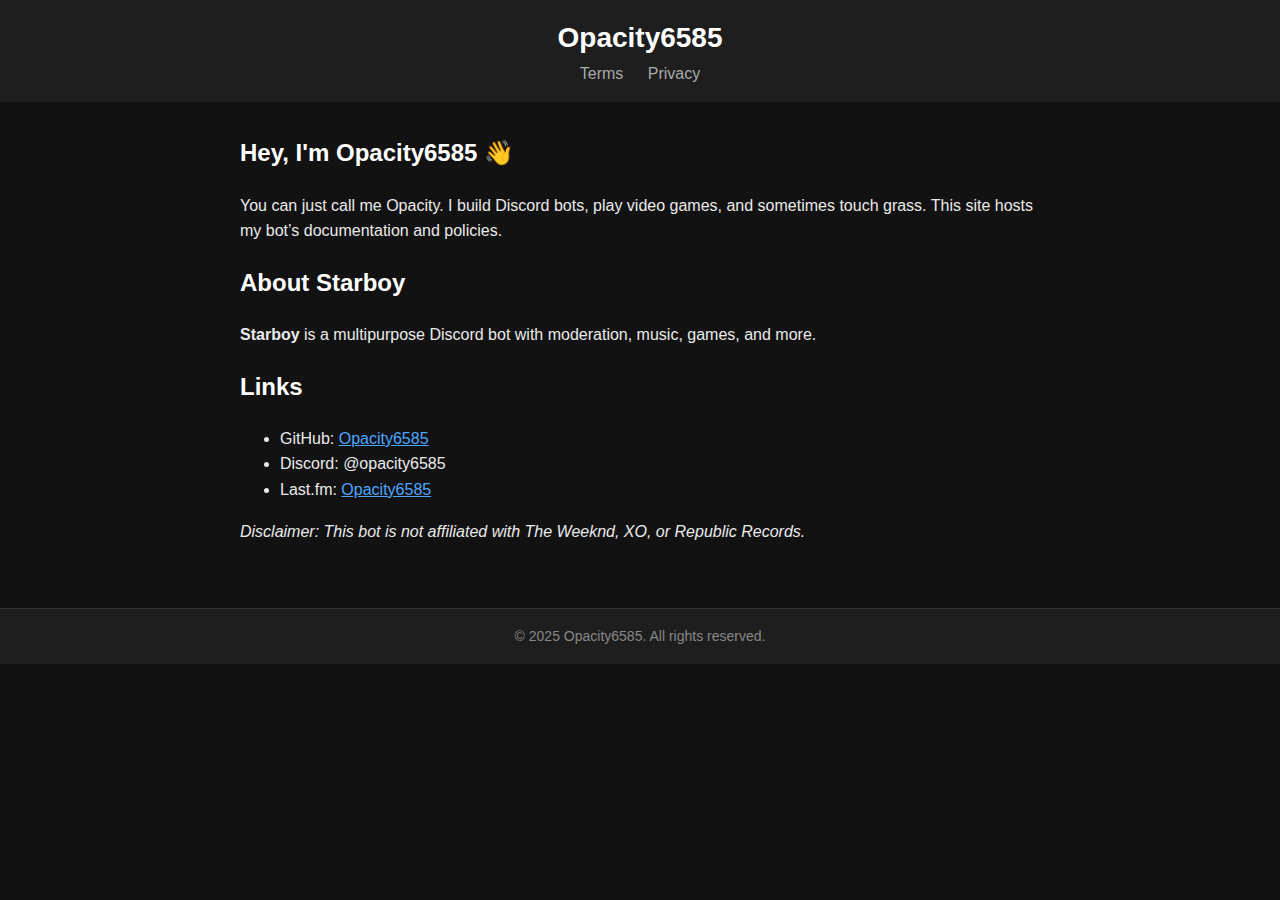
<file: index.html>
<!DOCTYPE html>
<html lang="en">
<head>
  <meta charset="UTF-8" />
  <meta name="viewport" content="width=device-width, initial-scale=1.0"/>
  <title>Home</title>
  <link rel="stylesheet" href="styles.css" />
</head>
<body>
  <header>
    <h1>Opacity6585</h1>
    <nav>
      <a href="terms.html">Terms</a>
      <a href="privacy.html">Privacy</a>
    </nav>
  </header>
  <main>
    <section>
      <h2>Hey, I'm Opacity6585 👋</h2>
      <p>You can just call me Opacity. I build Discord bots, play video games, and sometimes touch grass. This site hosts my bot’s documentation and policies.</p>
    </section>

    <section>
      <h2>About Starboy</h2>
      <p><strong>Starboy</strong> is a multipurpose Discord bot with moderation, music, games, and more.</p>
    </section>

    <section>
      <h2>Links</h2>
      <ul>
        <li>GitHub: <a href="https://github.com/Opacity6585">Opacity6585</a></li>
        <li>Discord: @opacity6585</li>
        <li>Last.fm: <a href="https://www.last.fm/user/opacity6585">Opacity6585</a></li>
      </ul>
    </section>

    <p><em>Disclaimer: This bot is not affiliated with The Weeknd, XO, or Republic Records.</em></p>
  </main>
  <footer>
    &copy; 2025 Opacity6585. All rights reserved.
  </footer>
</body>
</html>
</file>
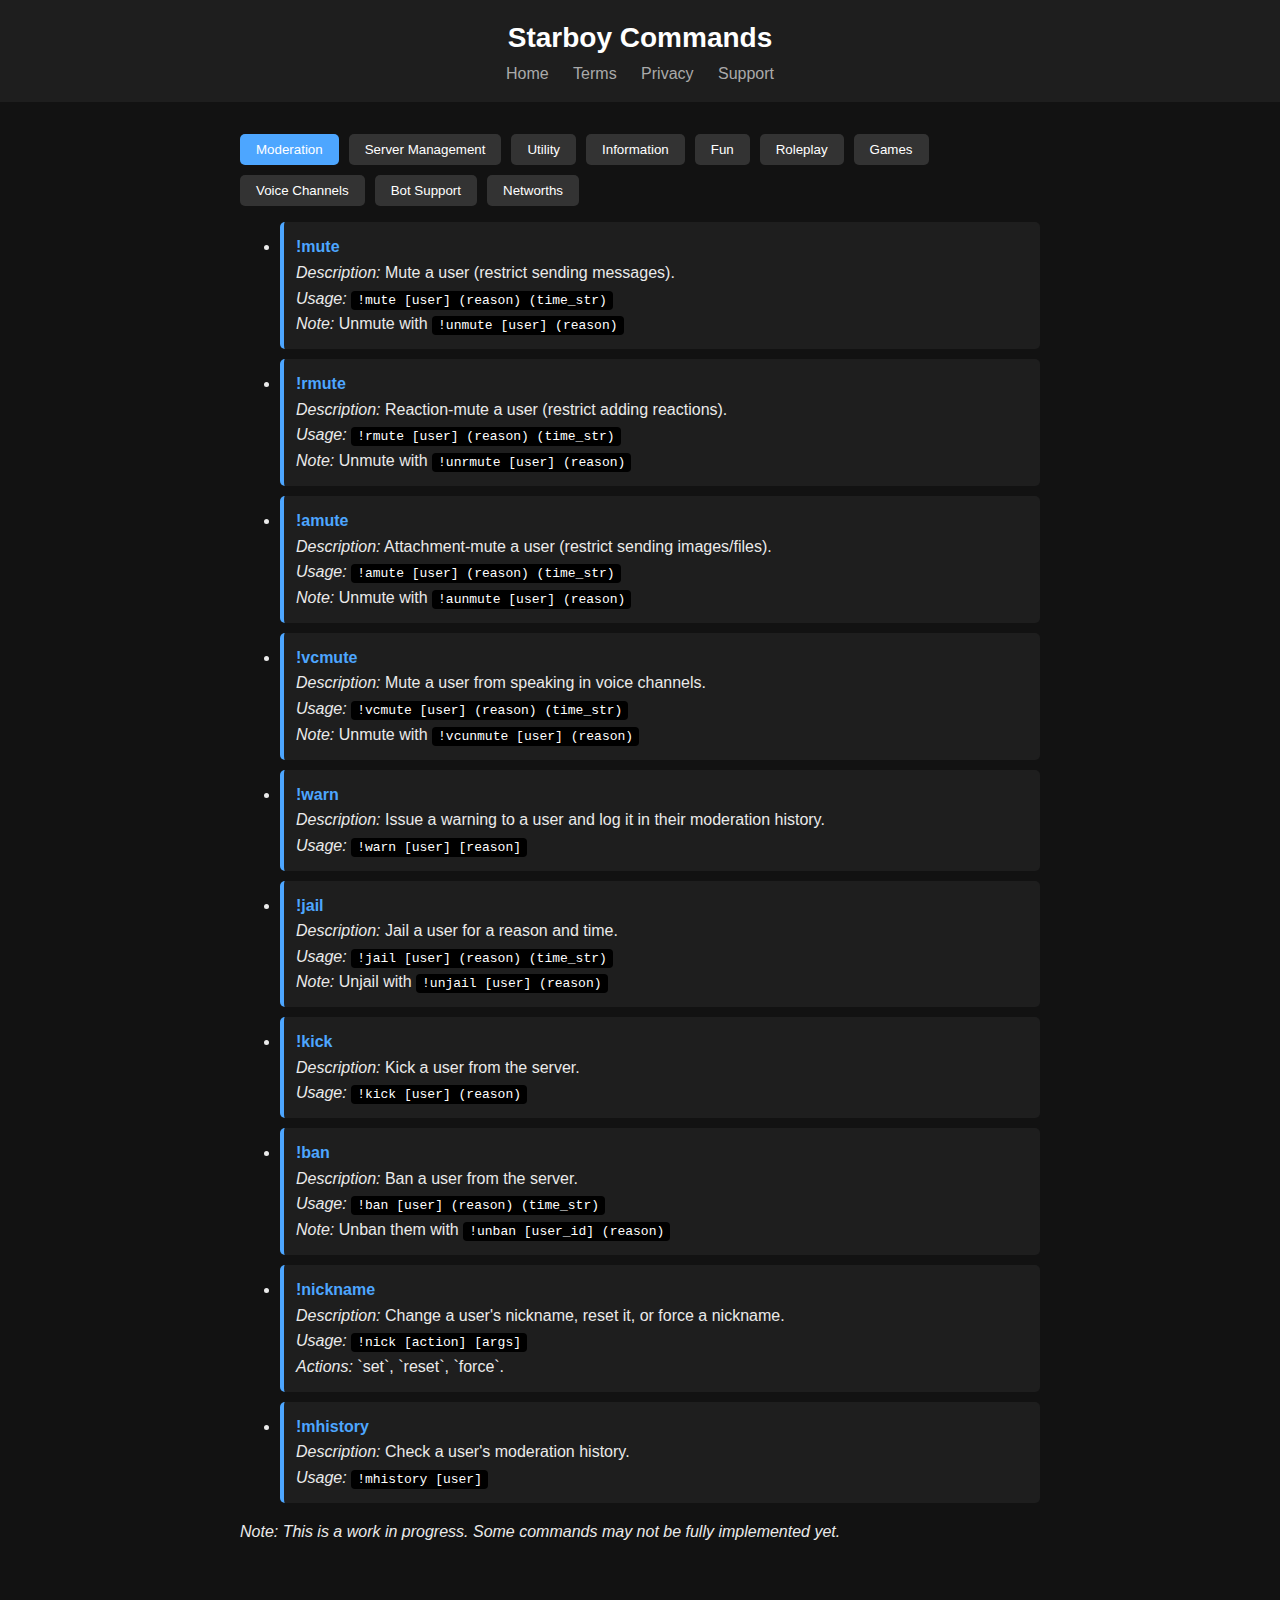
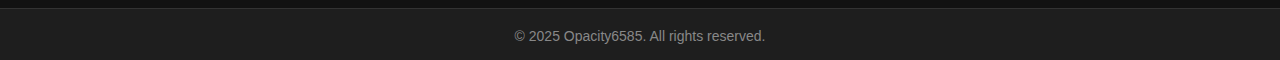
<file: commands.html>
<!DOCTYPE html>
<html lang="en">
<head>
  <meta charset="UTF-8" />
  <meta name="viewport" content="width=device-width, initial-scale=1.0"/>
  <title>Starboy Commands</title>
  <link rel="stylesheet" href="styles.css" />
</head>
<body>
  <header>
    <h1>Starboy Commands</h1>
    <nav>
      <a href="index.html">Home</a>
      <a href="terms.html">Terms</a>
      <a href="privacy.html">Privacy</a>
      <a href="https://discord.gg/KMHwb3u7DM">Support</a>
    </nav>
  </header>
  <main>
    <div class="tabs">
      <button class="tab active" data-target="moderation">Moderation</button>
      <button class="tab" data-target="server management">Server Management</button>
      <button class="tab" data-target="utility">Utility</button>
      <button class="tab" data-target="information">Information</button>
      <button class="tab" data-target="fun">Fun</button>
      <button class="tab" data-target="roleplay">Roleplay</button>
      <button class="tab" data-target="games">Games</button>
      <button class="tab" data-target="voice channels">Voice Channels</button>
      <button class="tab" data-target="bot support">Bot Support</button>
      <button class="tab" data-target="networths">Networths</button>
    </div>

    <div id="moderation" class="tab-content active">
      <ul>
        <li>
        <strong>!mute</strong><br>
        <em>Description:</em> Mute a user (restrict sending messages).<br>
        <em>Usage:</em> <code>!mute [user] (reason) (time_str)</code><br>
        <em>Note:</em> Unmute with <code>!unmute [user] (reason)</code>
        </li>
        <li>
        <strong>!rmute</strong><br>
        <em>Description:</em> Reaction-mute a user (restrict adding reactions).<br>
        <em>Usage:</em> <code>!rmute [user] (reason) (time_str) </code><br>
        <em>Note:</em> Unmute with <code>!unrmute [user] (reason)</code>
        </li>
        <li>
        <strong>!amute</strong><br>
        <em>Description:</em> Attachment-mute a user (restrict sending images/files).<br>
        <em>Usage:</em> <code>!amute [user] (reason) (time_str)</code><br>
        <em>Note:</em> Unmute with <code>!aunmute [user] (reason)</code>
        </li>
        <li>
        <strong>!vcmute</strong><br>
        <em>Description:</em> Mute a user from speaking in voice channels.<br>
        <em>Usage:</em> <code>!vcmute [user] (reason) (time_str)</code><br>
        <em>Note:</em> Unmute with <code>!vcunmute [user] (reason)</code>
        </li>
        <li>
        <strong>!warn</strong><br>
        <em>Description:</em> Issue a warning to a user and log it in their moderation history.<br>
        <em>Usage:</em> <code>!warn [user] [reason]</code><br>
        </li>
        <li>
        <strong>!jail</strong><br>
        <em>Description:</em> Jail a user for a reason and time.<br>
        <em>Usage:</em> <code>!jail [user] (reason) (time_str)</code><br>
        <em>Note:</em> Unjail with <code>!unjail [user] (reason)</code>
        </li>
        <li>
        <strong>!kick</strong><br>
        <em>Description:</em> Kick a user from the server.<br>
        <em>Usage:</em> <code>!kick [user] (reason)</code><br>
        </li>
        <li>
        <strong>!ban</strong><br>
        <em>Description:</em> Ban a user from the server.<br>
        <em>Usage:</em> <code>!ban [user] (reason) (time_str)</code><br>
        <em>Note:</em> Unban them with <code>!unban [user_id] (reason)</code>
        </li>
        <li>
        <strong>!nickname</strong><br>
        <em>Description:</em> Change a user's nickname, reset it, or force a nickname.<br>
        <em>Usage:</em> <code>!nick [action] [args]</code><br>
        <em>Actions:</em> `set`, `reset`, `force`.
        </li>
        <li>
        <strong>!mhistory</strong><br>
        <em>Description:</em> Check a user's moderation history.<br>
        <em>Usage:</em> <code>!mhistory [user]</code><br>
        </li>
      </ul>
    </div>
    <div id="server management" class="tab-content">
      <ul>
        <li>
        <strong>!setup</strong><br>
        <em>Description:</em> Setup your discord server with various modules.<br>
        <em>Usage:</em> <code>!setup [module]</code><br>
        <em>Note:</em> Use <code>!setup</code> to see available modules.
        </li>
        <li>
        <strong>!role</strong><br>
        <em>Description:</em> Manage roles in the server.<br>
        <em>Usage:</em> <code>!role [action] [args]</code><br>
        <em>Actions:</em> Admin: `editperms`, `blacklist`, `unblacklist`; Regular: `create`, `list`, `rename`, `recolor`, `delete`.
        </li>
      </ul>
    </div>
    <div id="utility" class="tab-content">
      <ul>
        <li>
        <strong>!purge</strong><br>
        <em>Description:</em> Bulk delete messages in a channel, optionally from a specific user or up to a specific message ID.<br>
        <em>Usage:</em> <code>!purge [limit] (user)</code> | <code>!purge id [message_id]</code><br>
        </li>
        <li>
        <strong>!ping</strong><br>
        <em>Description:</em> Check the bot's latency.<br>
        <em>Usage:</em> <code>!ping</code><br>
        </li>
        <li>
        <strong>!nuke</strong><br>
        <em>Description:</em> Nuke a channel (delete and recreate it).<br>
        <em>Usage:</em> <code>!nuke</code><br>
        <em>Note:</em> This command has a 15 minute cooldown, and has an extra command, <code>/nukecode</code>, to retrieve the code faster instead of checking your DMS.
        </li>
        <li>
        <strong>!lock</strong><br>
        <em>Description:</em> Lock the current channel to prevent non-moderators from sending messages.<br>
        <em>Usage:</em> <code>!lock</code> | <code>!lock hard</code> (Administrators only).<br>
        <em>Note:</em> You can unlock the channel with <code>!unlock</code>. Keep in mind that it will let everyone speak again, and it can be used in a channel that normal people don't have messaging permissions in without locking it beforehand.
        </li>
        <li>
        <strong>!botclear</strong><br>
        <em>Description:</em> Clears all messages from the bot and messages beginning with the prefix.<br>
        <em>Usage:</em> <code>!bc</code><br>
        </li>
        <li>
        <strong>!clearsnipe</strong><br>
        <em>Description:</em> Clears the snipe storage for the current channel.<br>
        <em>Usage:</em> <code>!cs</code><br>
        <em>Note:</em> The snipe storage automatically clears after two hours, or on a bot restart.
        </li>
        <li>
        <strong>!tz</strong><br>
        <em>Description:</em> Set, view, or do more with timezones.<br>
        <em>Usage:</em> <code>!tz [action] [args]</code><br>
        <em>Actions:</em> `set`, `list`, `info`, `convert`.
        </li>
        <li>
        <strong>!afk</strong><br>
        <em>Description:</em> Go AFK for a bit with a status.<br>
        <em>Usage:</em> <code>!afk (status)</code><br>
        <em>Note:</em> When you send a message, you will be marked as not AFK anymore.
        </li>
        <li>
        <strong>!snipe</strong><br>
        <em>Description:</em> Snipes the most recent deleted message(s) in the channel.<br>
        <em>Usage:</em> <code>!s (index)</code><br>
        </li>
        <li>
        <strong>!reactionsnipe</strong><br>
        <em>Description:</em> Snipes the most recent deleted reaction(s) in the channel.<br>
        <em>Usage:</em> <code>!rs (index)</code><br>
        </li>
        <li>
        <strong>!editsnipe</strong><br>
        <em>Description:</em> Snipes the most recent edited message(s) in the channel.<br>
        <em>Usage:</em> <code>!es (index)</code><br>
        </li>
      </ul>
    </div>
    <div id="information" class="tab-content">
      <ul>
        <li>
        <strong>!serverinfo</strong><br>
        <em>Description:</em> Display information about the server.<br>
        <em>Usage:</em> <code>!serverinfo</code><br>
        </li>
        <li>
        <strong>!botinfo</strong><br>
        <em>Description:</em> Display information about the bot.<br>
        <em>Usage:</em> <code>!botinfo</code><br>
        </li>
        <li>
        <strong>!inrole</strong><br>
        <em>Description:</em> Displays a paginated list of members with a specific role.<br>
        <em>Usage:</em> <code>!ir [role]</code><br>
        </li>
        <li>
        <strong>!patchnotes</strong><br>
        <em>Description:</em> Fetch or list patch notes.<br>
        <em>Usage:</em> <code>!pn [date]</code> | <code>!pn list</code> <br>
        </li>
        <li>
        <strong>!avatar</strong><br>
        <em>Description:</em> Displays the avatar of a user or yourself.<br>
        <em>Usage:</em> <code>!av (user)</code><br>
        </li>
        <li>
        <strong>!banner</strong><br>
        <em>Description:</em> Fetches and displays the banner of a specified user.<br>
        <em>Usage:</em> <code>!banner (user)</code><br>
        </li>
        <li>
        <strong>!serveravatar</strong><br>
        <em>Description:</em> Displays the server-specific avatar of a user or yourself.<br>
        <em>Usage:</em> <code>!sav (user)</code><br>
        </li>
        <li>
        <strong>!serverbanner</strong><br>
        <em>Description:</em> Fetches and displays the server-specific banner (guild banner) of a specified user.<br>
        <em>Usage:</em> <code>!sbanner (user)</code><br>
        </li>
        <li>
        <strong>!servericon</strong><br>
        <em>Description:</em> Provides the user with the current server's icon.<br>
        <em>Usage:</em> <code>!sicon</code><br>
        </li>
      </ul>
    </div>
    <div id="fun" class="tab-content">
      <ul>
        <li>
        <strong>!quickpoll</strong><br>
        <em>Description:</em> Create a quick yes/no poll.<br>
        <em>Usage:</em> <code>!qp [question]</code><br>
        </li>
        <li>
        <strong>!showspotifyactivity</strong><br>
        <em>Description:</em> Shows the current Spotify activity of a user.<br>
        <em>Usage:</em> <code>!snp (user)</code><br>
        </li>
        <li>
        <strong>!eightball</strong><br>
        <em>Description:</em> Ask the 8 ball a question.<br>
        <em>Usage:</em> <code>!8ball [question]</code><br>
        </li>
        <li>
        <strong>!coinflip</strong><br>
        <em>Description:</em> Flip a coin to get heads or tails!<br>
        <em>Usage:</em> <code>!coinflip</code><br>
        </li>
        <li>
        <strong>!penis</strong><br>
        <em>Description:</em> Generates a random size penis for you or another user.<br>
        <em>Usage:</em> <code>!penis (user)</code><br>
        </li>     
        <li>
        <strong>!gay</strong><br>
        <em>Description:</em> Generates a random percentage of how gay you or another user is.<br>
        <em>Usage:</em> <code>!gay (user)</code><br>
        </li>  
      </ul>
    </div>
    <div id="roleplay" class="tab-content">
      <ul>
        <li>
        <strong>!pickup</strong><br>
        <em>Description:</em> Get a random pickup line sent to your DMs.<br>
        <em>Usage:</em> <code>!pickup</code><br>
        </li>
        <li>
        <strong>!rizzrating</strong><br>
        <em>Description:</em> Get the rizz rating of another user.<br>
        <em>Usage:</em> <code>!rr [user]</code><br>
        </li>
        <li>
        <strong>!hug</strong><br>
        <em>Description:</em> Hug another user.<br>
        <em>Usage:</em> <code>!hug [user]</code><br>
        </li>
        <li>
        <strong>!cuddle</strong><br>
        <em>Description:</em> Cuddle another user.<br>
        <em>Usage:</em> <code>!cuddle [user]</code><br>
        </li>
        <li>
        <strong>!kiss</strong><br>
        <em>Description:</em> Kiss another user.<br>
        <em>Usage:</em> <code>!kiss [user]</code><br>
        </li>
        <li>
        <strong>!kill</strong><br>
        <em>Description:</em> Kill another user.<br>
        <em>Usage:</em> <code>!kill [user]</code><br>
        </li>
        <li>
        <strong>!askout</strong><br>
        <em>Description:</em> Ask out another user.<br>
        <em>Usage:</em> <code>!askout [user]</code><br>
        </li>
        <li>
        <strong>!breakup</strong><br>
        <em>Description:</em> Break up with your partner.<br>
        <em>Usage:</em> <code>!breakup</code><br>
        <em>Note:</em> This requires the approval of both users in the e-relationship.
        </li>
        <li>
        <strong>!dump</strong><br>
        <em>Description:</em> Dump your partner.<br>
        <em>Usage:</em> <code>!dump</code><br>
        <em>Note:</em> This does NOT require the approval of both users in the e-relationship.
        </li>
        <li>
        <strong>!emarry</strong><br>
        <em>Description:</em> Propose to your partner.<br>
        <em>Usage:</em> <code>!emarry [user]</code><br>
        <em>Note:</em> You must already be in an e-relationship with the user you want to e-marry.
        </li>
        <li>
        <strong>!edivorce</strong><br>
        <em>Description:</em> Divorce your married partner.<br>
        <em>Usage:</em> <code>!edivorce</code><br>
        </li>
        <li>
        <strong>!relationshipstatus</strong><br>
        <em>Description:</em> Check the relationship status of a user.<br>
        <em>Usage:</em> <code>!rstatus [user]</code><br>
        <em>Note:</em> If no user is mentioned, it checks the status of the command user.
        </li>
        <li>
        <strong>!relationshipleaderboard</strong><br>
        <em>Description:</em> Display the leaderboard for the longest-lasting e-relationships and e-marriages.<br>
        <em>Usage:</em> <code>!rlb</code><br>
        </li>
        <li>
        <strong>!marriagerole</strong><br>
        <em>Description:</em> Creates or manages a custom marriage role for you and your spouse.<br>
        <em>Usage:</em> <code>!mrole [action] [args]</code><br>
        <em>Actions:</em> `create`, `rename`, `recolor`.
        </li>
      </ul>
    </div>
    <div id="games" class="tab-content">
      <ul>
        <li>
        <strong>!rockpaperscissors</strong><br>
        <em>Description:</em> Play rock paper scissors against another user.<br>
        <em>Usage:</em> <code>!rps [user]</code><br>
        </li>
        <li>
        <strong>!tictactoe</strong><br>
        <em>Description:</em> Play tic tac toe against another user.<br>
        <em>Usage:</em> <code>!ttt [user]</code><br>
        </li>
        <li>
        <strong>!blackjack</strong><br>
        <em>Description:</em> Play blackjack against the bot (bot plays the dealer).<br>
        <em>Usage:</em> <code>!bj</code><br>
        </li>
        <li>
        <strong>!guessthenumber</strong><br>
        <em>Description:</em> Guess a random number the bot chooses against other users.<br>
        <em>Usage:</em> <code>!gtn</code><br>
        </li>
      </ul>
    </div>
    <div id="voice channels" class="tab-content">
      <ul>
        <li>
        <strong>!vc</strong><br>
        <em>Description:</em> Manage your custom voice channel.<br>
        <em>Usage:</em> <code>!vc [action] [args]</code><br>
        <em>Actions:</em> `unlock`, `ghost`, `claim`, `unban`, `ban`, `setlimit`, `allow`, `kick`, `reveal`, `rename`.
        </li>
        <li>
        <strong>!join</strong><br>
        <em>Description:</em> Join the user's voice channel and auto-deafens.<br>
        <em>Usage:</em> <code>!join</code><br>
        </li>
        <li>
        <strong>!leave</strong><br>
        <em>Description:</em> Leave the user's voice channel.<br>
        <em>Usage:</em> <code>!leave</code><br>
        </li>
        <li>
        <strong>!play</strong><br>
        <em>Description:</em> Play a song in your current voice channel.<br>
        <em>Usage:</em> <code>!p [attachment or link]</code><br>
        <em>Note:</em> Currently supports YouTube links and file attachments.
        </li>
        <li>
        <strong>!volume</strong><br>
        <em>Description:</em> Set the volume of the bot with a visual indicator.<br>
        <em>Usage:</em> <code>!volume [1-100]</code><br>
        </li>
        <li>
        <strong>!queue</strong><br>
        <em>Description:</em> Shows the current queue list with duration and requester info.<br>
        <em>Usage:</em> <code>!queue</code><br>
        </li>
        <li>
        <strong>!skip</strong><br>
        <em>Description:</em> Skip the currently playing track.<br>
        <em>Usage:</em> <code>!skip</code><br>
        </li>
        <li>
        <strong>!stop</strong><br>
        <em>Description:</em> Stops the playback and clears the queue.<br>
        <em>Usage:</em> <code>!stop</code><br>
        </li>
        <li>
        <strong>!pause</strong><br>
        <em>Description:</em> Pauses the current track.<br>
        <em>Usage:</em> <code>!pause</code><br>
        </li>
        <li>
        <strong>!resume</strong><br>
        <em>Description:</em> Resumes the current track.<br>
        <em>Usage:</em> <code>!resume</code><br>
        </li>
        <li>
        <strong>!clearqueue</strong><br>
        <em>Description:</em> Clears the queue.<br>
        <em>Usage:</em> <code>!cq</code><br>
        </li>
        <li>
        <strong>!nowplaying</strong><br>
        <em>Description:</em> Shows the currently playing track with timestamp.<br>
        <em>Usage:</em> <code>!np</code><br>
        </li>
      </ul>
    </div>
    <div id="bot support" class="tab-content">
      <ul>
        <li>
        <strong>/bugreport</strong><br>
        <em>Description:</em> Report a bug to the bot developers.<br>
        <em>Usage:</em> <code>/bugreport [description] (command) (screenshot)</code><br>
        <em>Note:</em> Use this command seriously. Any joke reports will result in an instant bot ban.
        </li>
      </ul>
    </div>
    <div id="networths" class="tab-content">
      <ul>
        <li>
        <strong>!sobs</strong><br>
        <em>Description:</em> Display your sobs, another user's sobs, or the sob leaderboard.<br>
        <em>Usage:</em> <code>!sobs (user)</code> | <code>!sobs lb</code><br>
        </li>
        <li>
        <strong>!flames</strong><br>
        <em>Description:</em> Display your flames, another user's flames, or the flame leaderboard.<br>
        <em>Usage:</em> <code>!flames (user)</code> | <code>!flames lb</code><br>
        </li>
        <li>
        <strong>!skulls</strong><br>
        <em>Description:</em> Display your skulls, another user's skulls, or the skull leaderboard.<br>
        <em>Usage:</em> <code>!skulls (user)</code> | <code>!skulls lb</code><br>
        </li>
      </ul>
    </div>
  <p><em>Note: This is a work in progress. Some commands may not be fully implemented yet.</em></p>
  </main>
  <footer>
    &copy; 2025 Opacity6585. All rights reserved.
  </footer>
  <script>
    const tabs = document.querySelectorAll('.tab');
    const contents = document.querySelectorAll('.tab-content');

    tabs.forEach(tab => {
      tab.addEventListener('click', () => {
        tabs.forEach(t => t.classList.remove('active'));
        contents.forEach(c => c.classList.remove('active'));
        tab.classList.add('active');
        document.getElementById(tab.dataset.target).classList.add('active');
      });
    });
  </script>
</body>
</html>
</file>
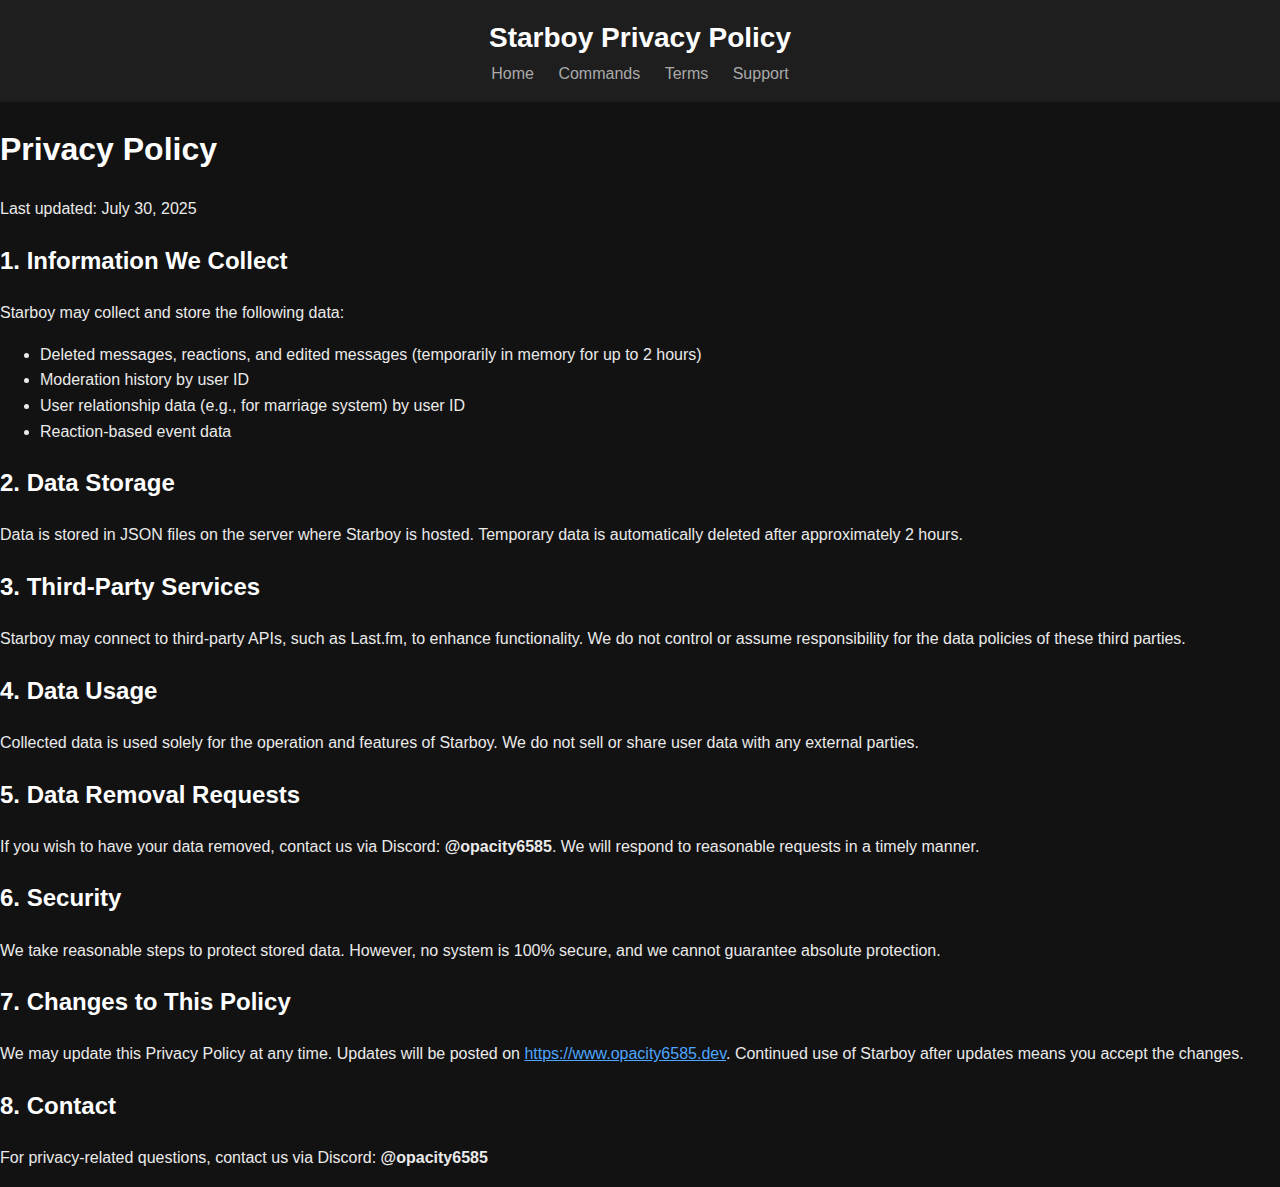
<file: privacy.html>
<!DOCTYPE html>
<html lang="en">
<head>
  <meta charset="UTF-8" />
  <meta name="viewport" content="width=device-width, initial-scale=1.0"/>
  <title>Privacy Policy</title>
  <link rel="stylesheet" href="styles.css" />
</head>
<body>
  <header>
    <h1>Starboy Privacy Policy</h1>
    <nav>
      <a href="index.html">Home</a>
      <a href="commands.html">Commands</a>
      <a href="terms.html">Terms</a>
      <a href="https://discord.gg/KMHwb3u7DM">Support</a>      
    </nav>
  </header>
<body>
  <h1>Privacy Policy</h1>
  <p>Last updated: July 30, 2025</p>

  <h2>1. Information We Collect</h2>
  <p>Starboy may collect and store the following data:</p>
  <ul>
    <li>Deleted messages, reactions, and edited messages (temporarily in memory for up to 2 hours)</li>
    <li>Moderation history by user ID</li>
    <li>User relationship data (e.g., for marriage system) by user ID</li>
    <li>Reaction-based event data</li>
  </ul>

  <h2>2. Data Storage</h2>
  <p>Data is stored in JSON files on the server where Starboy is hosted. Temporary data is automatically deleted after approximately 2 hours.</p>

  <h2>3. Third-Party Services</h2>
  <p>Starboy may connect to third-party APIs, such as Last.fm, to enhance functionality. We do not control or assume responsibility for the data policies of these third parties.</p>

  <h2>4. Data Usage</h2>
  <p>Collected data is used solely for the operation and features of Starboy. We do not sell or share user data with any external parties.</p>

  <h2>5. Data Removal Requests</h2>
  <p>If you wish to have your data removed, contact us via Discord: <strong>@opacity6585</strong>. We will respond to reasonable requests in a timely manner.</p>

  <h2>6. Security</h2>
  <p>We take reasonable steps to protect stored data. However, no system is 100% secure, and we cannot guarantee absolute protection.</p>

  <h2>7. Changes to This Policy</h2>
  <p>We may update this Privacy Policy at any time. Updates will be posted on <a href="https://www.opacity6585.dev">https://www.opacity6585.dev</a>. Continued use of Starboy after updates means you accept the changes.</p>

  <h2>8. Contact</h2>
  <p>For privacy-related questions, contact us via Discord: <strong>@opacity6585</strong></p>
</body>
</html>
</file>
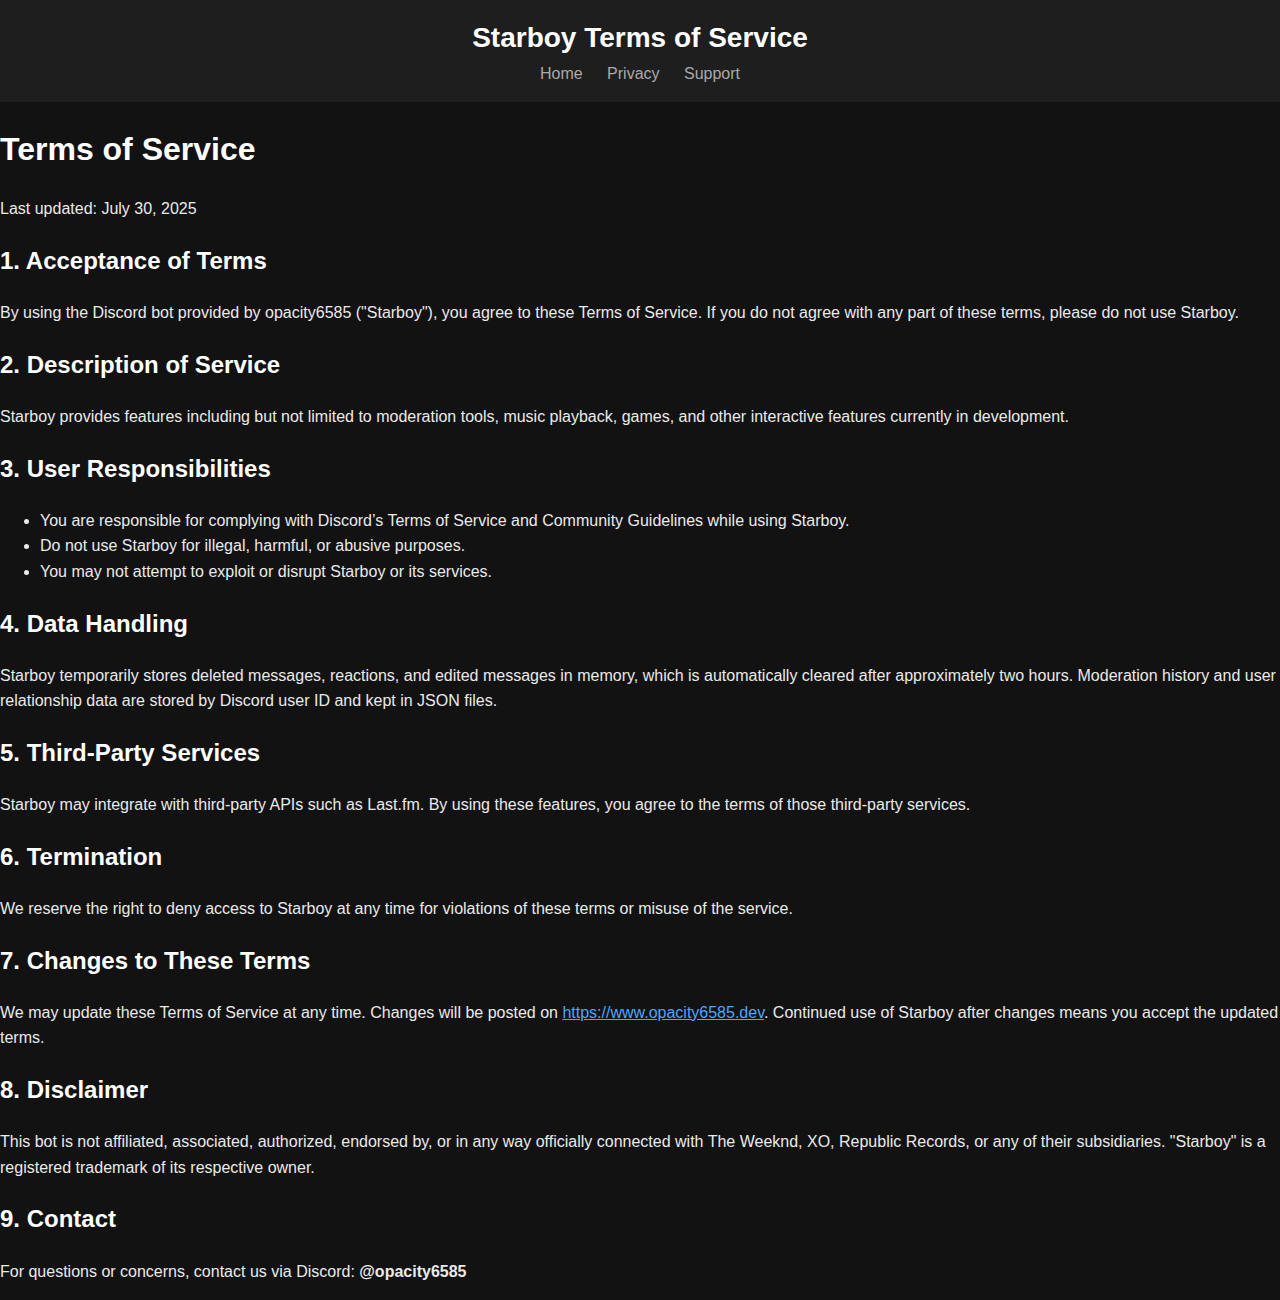
<file: terms.html>
<!DOCTYPE html>
<html lang="en">
<head>
  <meta charset="UTF-8" />
  <meta name="viewport" content="width=device-width, initial-scale=1.0"/>
  <title>Terms of Service</title>
  <link rel="stylesheet" href="styles.css" />
</head>
<body>
  <header>
    <h1>Starboy Terms of Service</h1>
    <nav>
      <a href="index.html">Home</a>
      <a href="privacy.html">Privacy</a>
      <a href="https://discord.gg/KMHwb3u7DM">Support</a>
    </nav>
  </header>
<body>
  <h1>Terms of Service</h1>
  <p>Last updated: July 30, 2025</p>

  <h2>1. Acceptance of Terms</h2>
  <p>By using the Discord bot provided by opacity6585 ("Starboy"), you agree to these Terms of Service. If you do not agree with any part of these terms, please do not use Starboy.</p>

  <h2>2. Description of Service</h2>
  <p>Starboy provides features including but not limited to moderation tools, music playback, games, and other interactive features currently in development.</p>

  <h2>3. User Responsibilities</h2>
  <ul>
    <li>You are responsible for complying with Discord’s Terms of Service and Community Guidelines while using Starboy.</li>
    <li>Do not use Starboy for illegal, harmful, or abusive purposes.</li>
    <li>You may not attempt to exploit or disrupt Starboy or its services.</li>
  </ul>

  <h2>4. Data Handling</h2>
  <p>Starboy temporarily stores deleted messages, reactions, and edited messages in memory, which is automatically cleared after approximately two hours. Moderation history and user relationship data are stored by Discord user ID and kept in JSON files.</p>

  <h2>5. Third-Party Services</h2>
  <p>Starboy may integrate with third-party APIs such as Last.fm. By using these features, you agree to the terms of those third-party services.</p>

  <h2>6. Termination</h2>
  <p>We reserve the right to deny access to Starboy at any time for violations of these terms or misuse of the service.</p>

  <h2>7. Changes to These Terms</h2>
  <p>We may update these Terms of Service at any time. Changes will be posted on <a href="https://www.opacity6585.dev">https://www.opacity6585.dev</a>. Continued use of Starboy after changes means you accept the updated terms.</p>

  <h2>8. Disclaimer</h2>
  <p>This bot is not affiliated, associated, authorized, endorsed by, or in any way officially connected with The Weeknd, XO, Republic Records, or any of their subsidiaries. "Starboy" is a registered trademark of its respective owner.</p>

  <h2>9. Contact</h2>
  <p>For questions or concerns, contact us via Discord: <strong>@opacity6585</strong></p>
</body>
</html>
</file>
<file: styles.css>
/* styles.css */

body {
  margin: 0;
  font-family: 'Segoe UI', Tahoma, Geneva, Verdana, sans-serif;
  background-color: #121212;
  color: #eaeaea;
  line-height: 1.6;
}

header, footer {
  background-color: #1e1e1e;
  padding: 1rem;
  text-align: center;
}

header h1 {
  margin: 0;
  font-size: 1.75rem;
}

nav a {
  color: #aaa;
  margin: 0 10px;
  text-decoration: none;
}

nav a:hover {
  color: #fff;
}

main {
  max-width: 800px;
  margin: 2rem auto;
  padding: 0 1rem;
}

h1, h2 {
  color: #ffffff;
}

a {
  color: #4da6ff;
}

footer {
  font-size: 0.875rem;
  color: #888;
  margin-top: 4rem;
  border-top: 1px solid #333;
}

/* Tabs */
.tabs {
  display: flex;
  gap: 10px;
  margin-bottom: 1rem;
  flex-wrap: wrap;
}

.tab {
  background: #333;
  color: white;
  padding: 0.5rem 1rem;
  border: none;
  cursor: pointer;
  border-radius: 5px;
}

.tab.active {
  background: #4da6ff;
}

.tab-content {
  display: none;
}

.tab-content.active {
  display: block;
}

.tab-content ul li {
  background-color: #1e1e1e;
  padding: 12px;
  border-left: 4px solid #4da6ff;
  margin-bottom: 10px;
  border-radius: 5px;
}

.tab-content ul li code {
  background: #000;
  padding: 2px 6px;
  border-radius: 4px;
  color: #fff;
}

.tab-content ul li strong {
  color: #4da6ff;
}
</file>
